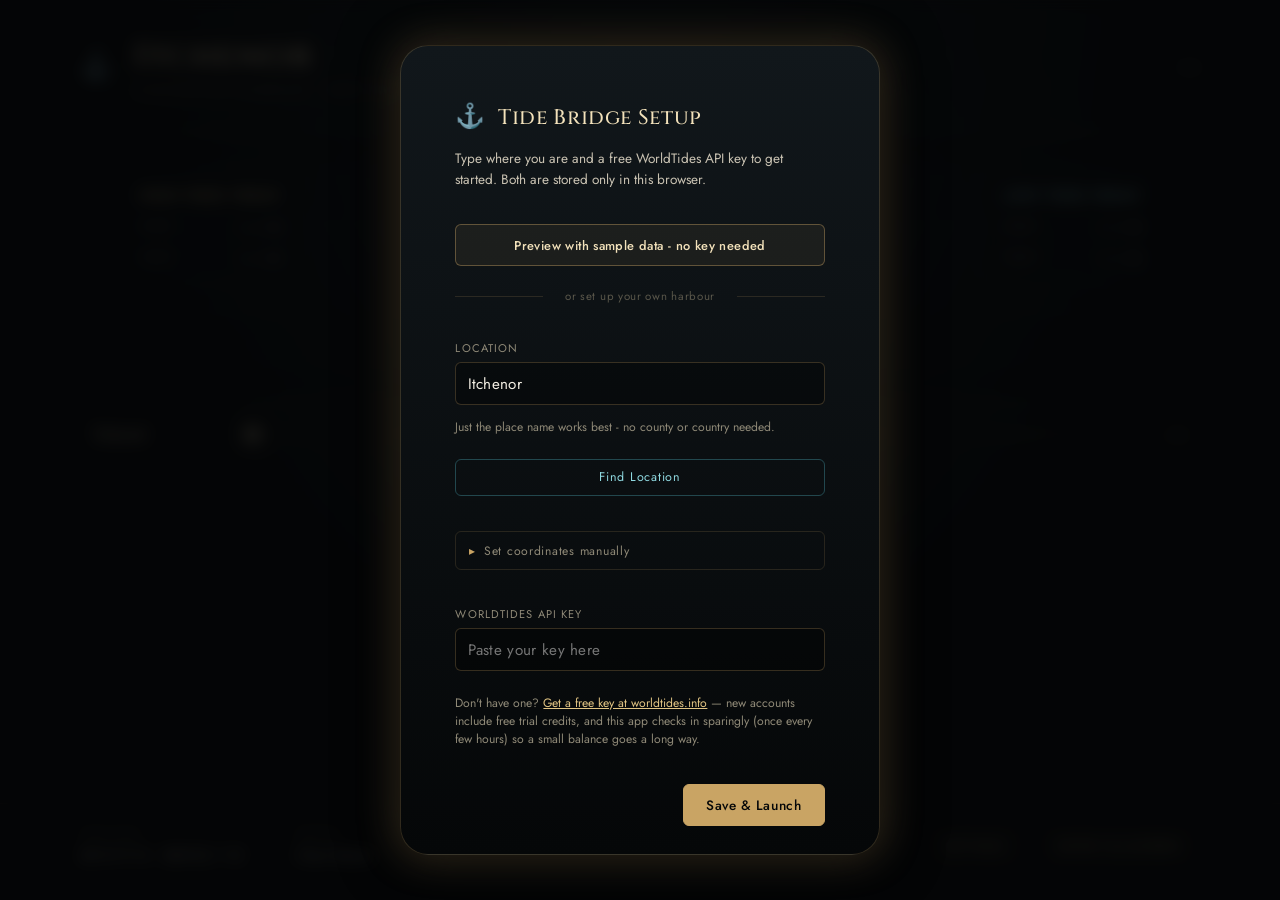
<file: index.html>
<!DOCTYPE html>
<html lang="en">
<head>
<meta charset="UTF-8">
<meta name="viewport" content="width=device-width, initial-scale=1.0, maximum-scale=1.0, user-scalable=no">
<title>Tide Viewer &mdash; Bridge Display</title>
<meta name="description" content="A luxury yacht bridge-style tide display for any harbour - free, open-source, no app store required.">
<meta name="color-scheme" content="dark">
<meta name="theme-color" content="#0a0e11">

<!-- Installable as a home-screen app (PWA) -->
<link rel="manifest" href="manifest.json">
<link rel="icon" href="assets/icons/favicon-32.png" sizes="32x32">
<link rel="apple-touch-icon" href="assets/icons/icon-180.png">
<meta name="apple-mobile-web-app-capable" content="yes">
<meta name="apple-mobile-web-app-status-bar-style" content="black-translucent">
<meta name="apple-mobile-web-app-title" content="Tide Viewer">
<meta name="mobile-web-app-capable" content="yes">

<link rel="stylesheet" href="css/fonts.css">
<link rel="stylesheet" href="css/variables.css">
<link rel="stylesheet" href="css/layout.css">
<link rel="stylesheet" href="css/sea.css">
<link rel="stylesheet" href="css/curve.css">
<link rel="stylesheet" href="css/mobile.css">
<link rel="stylesheet" href="css/setup.css">
</head>
<body>

<div id="app" class="app">

  <!-- Ambient brass vignette / plate texture -->
  <div class="vignette" aria-hidden="true"></div>
  <div class="scanlines" aria-hidden="true"></div>

  <!-- Header plate: location + the date currently being viewed -->
  <header class="bridge-header">
    <div class="header-left">
      <div class="brand-mark" aria-hidden="true">&#x2693;</div>
      <div class="location-block">
        <h1 class="location-name">Itchenor</h1>
        <p class="location-sub">Chichester Harbour &middot; West Sussex, UK</p>
      </div>
    </div>

    <div class="header-center">
      <div class="status-pill" id="status-pill" data-state="loading">
        <span class="status-dot" aria-hidden="true"></span>
        <span class="status-text" id="status-text">Acquiring tidal data&hellip;</span>
      </div>
    </div>

    <div class="header-right">
      <div class="clock-block">
        <div class="clock-date" id="clock-date">&mdash;</div>
      </div>
    </div>
  </header>

  <!-- Main instrument: the sea itself — a window onto the water, whose -->
  <!-- level is driven directly by the current tide height.              -->
  <main class="bridge-main">

    <section class="sea-window" aria-label="Water level">
      <canvas id="sea-canvas"></canvas>

      <div class="sea-readout" id="sea-readout">
        <div class="sea-readout-state" id="current-trend">
          <span class="trend-arrow" id="trend-arrow" aria-hidden="true">&#8599;</span>
          <span id="trend-text">&mdash;</span>
          <span class="sea-readout-rate" id="trend-rate"></span>
        </div>
      </div>

      <div class="sea-hud sea-hud-left" id="event-card-1">
        <div class="event-type">High Tides <span id="event-1-day">Today</span></div>
        <div class="event-row">
          <span class="event-time" id="event-1a-time">--:--</span>
          <span class="event-height"><span id="event-1a-height">&ndash;.&ndash;</span> m</span>
        </div>
        <div class="event-row">
          <span class="event-time" id="event-1b-time">--:--</span>
          <span class="event-height"><span id="event-1b-height">&ndash;.&ndash;</span> m</span>
        </div>
      </div>
      <div class="sea-hud sea-hud-right" id="event-card-2">
        <div class="event-type">Low Tides <span id="event-2-day">Today</span></div>
        <div class="event-row">
          <span class="event-time" id="event-2a-time">--:--</span>
          <span class="event-height"><span id="event-2a-height">&ndash;.&ndash;</span> m</span>
        </div>
        <div class="event-row">
          <span class="event-time" id="event-2b-time">--:--</span>
          <span class="event-height"><span id="event-2b-height">&ndash;.&ndash;</span> m</span>
        </div>
      </div>
    </section>

    <section class="tide-curve-wrap" aria-label="Tide curve, with a 7-day forecast slider">
      <div class="curve-controls">
        <div class="curve-date-label" id="curve-date-label">Today</div>
        <input type="range" class="curve-slider" id="curve-day-slider"
               min="0" max="7" step="1" value="0"
               aria-label="Days ahead" disabled>
        <div class="curve-slider-max" id="curve-slider-max">+7d</div>
      </div>
      <div class="curve-canvas-wrap">
        <canvas id="tide-curve-canvas"></canvas>
      </div>
    </section>

  </main>

  <!-- Footer plate: coordinates, datum, moon phase, fullscreen hint -->
  <footer class="bridge-footer">
    <div class="footer-item">
      <span class="footer-label">Position</span>
      <span class="footer-value" id="footer-position">50&deg;47.9&prime; N &nbsp; 000&deg;52.1&prime; W</span>
    </div>
    <div class="footer-item">
      <span class="footer-label">Datum</span>
      <span class="footer-value" id="footer-datum">Chart Datum</span>
    </div>
    <div class="footer-item">
      <span class="footer-label">Moon</span>
      <span class="footer-value" id="footer-moon">&mdash;</span>
    </div>
    <div class="footer-item">
      <span class="footer-label">Next Full Moon</span>
      <span class="footer-value" id="footer-full-moon">&mdash;</span>
    </div>
    <div class="footer-item">
      <span class="footer-label">Data Updated</span>
      <span class="footer-value" id="footer-updated">&mdash;</span>
    </div>
    <div class="footer-actions">
      <button class="settings-hint" id="settings-toggle" type="button" aria-label="Change location or API key">
        <span>Settings</span>
      </button>
      <button class="fullscreen-hint" id="fullscreen-toggle" type="button" aria-label="Toggle fullscreen">
        <span id="fullscreen-hint-text">Enter Fullscreen</span>
      </button>
    </div>
  </footer>

</div>

<!-- First-run / settings overlay: collects a location + WorldTides API -->
<!-- key from the visitor. Nothing here is sent anywhere except directly -->
<!-- to WorldTides, from the visitor's own browser.                      -->
<div id="setup-overlay" class="setup-overlay" hidden>
  <div class="setup-card">
    <div class="setup-brand">
      <span class="brand-mark" aria-hidden="true">&#x2693;</span>
      <h2>Tide Bridge Setup</h2>
    </div>
    <p class="setup-intro">
      Type where you are and a free WorldTides API key to get started.
      Both are stored only in this browser.
    </p>

    <button type="button" id="setup-preview" class="setup-preview-btn">Preview with sample data - no key needed</button>
    <p class="setup-divider"><span>or set up your own harbour</span></p>

    <form id="setup-form">
      <label class="setup-label">
        Location
        <input type="text" id="setup-name" placeholder="e.g. Itchenor" required>
      </label>
      <p class="setup-hint setup-hint-tight">Just the place name works best - no county or country needed.</p>
      <button type="button" id="setup-find-location" class="setup-secondary-btn">Find Location</button>
      <div class="setup-geocode-results" id="setup-geocode-results" hidden></div>

      <details class="setup-advanced" id="setup-advanced">
        <summary>Set coordinates manually</summary>

        <label class="setup-label">
          Region <span class="setup-optional">(optional)</span>
          <input type="text" id="setup-region" placeholder="e.g. Chichester Harbour, West Sussex, UK">
        </label>
        <div class="setup-row">
          <label class="setup-label">
            Latitude
            <div class="setup-coord">
              <input type="text" inputmode="decimal" id="setup-lat" placeholder="50.7986">
              <select id="setup-lat-hemi" class="setup-hemi" aria-label="Latitude hemisphere">
                <option value="N">N</option>
                <option value="S">S</option>
              </select>
            </div>
          </label>
          <label class="setup-label">
            Longitude
            <div class="setup-coord">
              <input type="text" inputmode="decimal" id="setup-lon" placeholder="0.8687">
              <select id="setup-lon-hemi" class="setup-hemi" aria-label="Longitude hemisphere">
                <option value="E">E</option>
                <option value="W" selected>W</option>
              </select>
            </div>
          </label>
        </div>
        <button type="button" id="setup-use-location" class="setup-secondary-btn">Use my current location</button>
      </details>

      <label class="setup-label">
        WorldTides API key
        <input type="text" id="setup-api-key" placeholder="Paste your key here" required>
      </label>
      <p class="setup-hint">
        Don't have one? <a href="https://www.worldtides.info/register" target="_blank" rel="noopener">Get a free key at worldtides.info</a>
        &mdash; new accounts include free trial credits, and this app checks in sparingly (once every few hours) so a small balance goes a long way.
      </p>

      <p class="setup-error" id="setup-error" hidden></p>

      <div class="setup-actions">
        <button type="button" id="setup-cancel" class="setup-secondary-btn" hidden>Cancel</button>
        <button type="submit" class="setup-submit-btn">Save &amp; Launch</button>
      </div>
    </form>
  </div>
</div>

<script src="js/config.js"></script>
<script src="js/geo.js"></script>
<script src="js/userSettings.js"></script>
<script src="js/tideMath.js"></script>
<script src="js/sampleData.js"></script>
<script src="js/tideService.js"></script>
<script src="js/seaWindow.js"></script>
<script src="js/tideCurve.js"></script>
<script src="js/curveSlider.js"></script>
<script src="js/clock.js"></script>
<script src="js/fullscreen.js"></script>
<script src="js/setupUI.js"></script>
<script src="js/ui.js"></script>
<script src="js/app.js"></script>
</body>
</html>
</file>
<file: css/fonts.css>
/* Self-hosted variable fonts — no external network dependency at runtime. */

@font-face {
  font-family: 'Cinzel';
  font-style: normal;
  font-weight: 100 900;
  font-display: swap;
  src: url('../assets/fonts/cinzel-variable.woff2') format('woff2');
}

@font-face {
  font-family: 'Jost';
  font-style: normal;
  font-weight: 100 900;
  font-display: swap;
  src: url('../assets/fonts/jost-variable.woff2') format('woff2');
}
</file>
<file: css/variables.css>
:root {
  /* --- OLED-true darks --- */
  --c-black: #000000;
  --c-hull-950: #050708;
  --c-hull-900: #0a0e11;
  --c-hull-850: #0d1216;
  --c-hull-800: #11171b;
  --c-hull-700: #182028;

  /* --- Brass / bronze instrument accents --- */
  --c-brass-100: #f3e2bb;
  --c-brass-300: #e2c584;
  --c-brass-500: #c9a464;
  --c-brass-600: #ad8a4f;
  --c-brass-700: #8a6d3c;
  --c-brass-glow: rgba(201, 164, 100, 0.35);

  /* --- Water / depth accents --- */
  --c-water-300: #8fd9e0;
  --c-water-500: #4fb3c0;
  --c-water-700: #276f7c;
  --c-water-glow: rgba(79, 179, 192, 0.35);

  /* --- Status colours --- */
  --c-good: #6fcf97;
  --c-warn: #e0b45c;
  --c-bad: #d97a6c;

  /* --- Text --- */
  --c-text-100: #f4efe4;
  --c-text-300: #c9c2b2;
  --c-text-500: #8f8977;
  --c-text-700: #59564a;

  /* --- Typography --- */
  --font-display: 'Cinzel', 'Times New Roman', serif;
  --font-body: 'Jost', 'Segoe UI', sans-serif;

  /* --- Scale: tuned for a 3840x2160 (4K) fullscreen canvas --- */
  --space-1: 0.4rem;
  --space-2: 0.8rem;
  --space-3: 1.4rem;
  --space-4: 2.2rem;
  --space-5: 3.4rem;
  --space-6: 5rem;

  --radius-sm: 6px;
  --radius-md: 14px;
  --radius-lg: 28px;

  --ease-bridge: cubic-bezier(0.22, 0.61, 0.36, 1);
  --dur-fast: 400ms;
  --dur-med: 900ms;
  --dur-slow: 1800ms;
}

/* Scale the whole rem base up for genuine 4K panels; on smaller/lower-DPI
   displays this is harmlessly clamped back down. */
@media (min-width: 2560px) {
  html { font-size: 22px; }
}
@media (min-width: 3800px) {
  html { font-size: 30px; }
}

/* ...and back down for phone-sized screens, in both dimensions - a
   narrow portrait phone and a short landscape one need the same
   treatment for different reasons. Structural reflow lives in
   mobile.css; this is just the proportional scale. */
@media (max-width: 700px) {
  html { font-size: 13px; }
}
@media (max-width: 430px) {
  html { font-size: 11px; }
}
@media (max-height: 500px) {
  html { font-size: 12px; }
}
@media (max-height: 380px) {
  html { font-size: 10px; }
}
</file>
<file: css/layout.css>
* {
  box-sizing: border-box;
  margin: 0;
  padding: 0;
}

html, body {
  width: 100%;
  height: 100%;
  overflow: hidden;
  background: var(--c-black);
}

body {
  font-family: var(--font-body);
  color: var(--c-text-100);
  -webkit-font-smoothing: antialiased;
  text-rendering: optimizeLegibility;
  user-select: none;
  cursor: default;
}

body.idle {
  cursor: none;
}

.app {
  position: relative;
  width: 100vw;
  height: 100vh;
  display: flex;
  flex-direction: column;
  background:
    radial-gradient(ellipse at 50% -10%, var(--c-hull-800) 0%, var(--c-black) 62%);
  overflow: hidden;
}

/* Subtle vignette to keep true blacks at the edges (OLED-friendly) and
   focus the eye on the centre instrument cluster. */
.vignette {
  position: absolute;
  inset: 0;
  pointer-events: none;
  z-index: 5;
  background: radial-gradient(ellipse at 50% 45%, transparent 45%, rgba(0,0,0,0.55) 100%);
}

/* Faint scanline / brushed-metal texture for an instrument-panel feel. */
.scanlines {
  position: absolute;
  inset: 0;
  pointer-events: none;
  z-index: 4;
  opacity: 0.035;
  background-image: repeating-linear-gradient(
    to bottom,
    var(--c-text-100) 0px,
    var(--c-text-100) 1px,
    transparent 1px,
    transparent 3px
  );
}

/* ---------------------------------------------------------------- */
/* Header                                                            */
/* ---------------------------------------------------------------- */

.bridge-header {
  position: relative;
  z-index: 10;
  display: flex;
  align-items: center;
  justify-content: space-between;
  padding: var(--space-4) var(--space-6) var(--space-3);
  flex: 0 0 auto;
}

.header-left {
  display: flex;
  align-items: center;
  gap: var(--space-3);
}

.brand-mark {
  font-size: 1.6rem;
  color: var(--c-brass-500);
  opacity: 0.85;
  transform: translateY(-2px);
}

.location-name {
  font-family: var(--font-display);
  font-weight: 500;
  font-size: 2rem;
  letter-spacing: 0.06em;
  color: var(--c-brass-100);
  text-shadow: 0 0 24px var(--c-brass-glow);
}

.location-sub {
  font-family: var(--font-body);
  font-weight: 300;
  font-size: 0.78rem;
  letter-spacing: 0.18em;
  text-transform: uppercase;
  color: var(--c-text-500);
  margin-top: 0.2rem;
}

.header-center {
  flex: 1;
  display: flex;
  justify-content: center;
}

.status-pill {
  display: flex;
  align-items: center;
  gap: var(--space-2);
  padding: 0.5rem 1.2rem;
  border: 1px solid rgba(201, 164, 100, 0.25);
  border-radius: 999px;
  background: rgba(255, 255, 255, 0.02);
  font-size: 0.78rem;
  letter-spacing: 0.12em;
  text-transform: uppercase;
  color: var(--c-text-300);
  white-space: nowrap;
  flex-shrink: 0;
  transition: border-color var(--dur-med) var(--ease-bridge);
}

.status-dot {
  width: 8px;
  height: 8px;
  border-radius: 50%;
  background: var(--c-warn);
  box-shadow: 0 0 10px currentColor;
  transition: background var(--dur-med) var(--ease-bridge);
}

.status-pill[data-state="live"] .status-dot { background: var(--c-good); color: var(--c-good); }
.status-pill[data-state="loading"] .status-dot { background: var(--c-warn); color: var(--c-warn); animation: pulse-dot 1.6s ease-in-out infinite; }
.status-pill[data-state="error"] .status-dot { background: var(--c-bad); color: var(--c-bad); }
.status-pill[data-state="stale"] .status-dot { background: var(--c-warn); color: var(--c-warn); }
.status-pill[data-state="preview"] .status-dot { background: var(--c-brass-500); color: var(--c-brass-500); }

@keyframes pulse-dot {
  0%, 100% { opacity: 1; }
  50% { opacity: 0.35; }
}

.header-right {
  display: flex;
  justify-content: flex-end;
  min-width: 14rem;
}

.clock-block {
  text-align: right;
}

/* Was a small secondary line under a big ticking clock; now the only
   thing in this corner (the live clock was removed - see app.js/ui.js -
   since a real-time clock has little point once this same date is meant
   to track whatever day the curve slider is showing, not always "now").
   Promoted accordingly: display font, larger, brighter. */
.clock-date {
  font-family: var(--font-display);
  font-weight: 400;
  font-size: 1.4rem;
  letter-spacing: 0.03em;
  color: var(--c-text-100);
}

/* ---------------------------------------------------------------- */
/* Main                                                               */
/* ---------------------------------------------------------------- */

.bridge-main {
  position: relative;
  z-index: 10;
  flex: 1;
  display: flex;
  flex-direction: column;
  gap: var(--space-3);
  padding: 0 var(--space-6) var(--space-4);
  min-height: 0;
}

/* ---------------------------------------------------------------- */
/* Footer                                                             */
/* ---------------------------------------------------------------- */

.bridge-footer {
  position: relative;
  z-index: 10;
  flex: 0 0 auto;
  display: flex;
  align-items: center;
  gap: var(--space-5);
  padding: var(--space-3) var(--space-6) var(--space-4);
  border-top: 1px solid rgba(201, 164, 100, 0.12);
}

.footer-item {
  display: flex;
  flex-direction: column;
  gap: 0.2rem;
}

.footer-label {
  font-size: 0.66rem;
  letter-spacing: 0.16em;
  text-transform: uppercase;
  color: var(--c-text-700);
}

.footer-value {
  font-size: 0.85rem;
  letter-spacing: 0.03em;
  color: var(--c-text-300);
  font-variant-numeric: tabular-nums;
}

.footer-actions {
  margin-left: auto;
  display: flex;
  align-items: center;
  gap: var(--space-2);
}

.fullscreen-hint {
  background: transparent;
  border: 1px solid rgba(201, 164, 100, 0.3);
  color: var(--c-brass-300);
  font-family: var(--font-body);
  font-size: 0.72rem;
  letter-spacing: 0.14em;
  text-transform: uppercase;
  padding: 0.55rem 1.1rem;
  border-radius: 999px;
  cursor: pointer;
  transition: opacity var(--dur-med) var(--ease-bridge), all var(--dur-fast) var(--ease-bridge);
}

.fullscreen-hint:hover {
  background: rgba(201, 164, 100, 0.08);
  border-color: rgba(201, 164, 100, 0.6);
}

/* Fullscreen used to hide this unconditionally, on top of the idle
   fade below - meaning it vanished the instant fullscreen was entered
   and stayed gone permanently, leaving no on-screen way to exit
   fullscreen again on a touchscreen (no Escape key to fall back on).
   It now just follows the same idle-based fade as windowed mode in
   both cases: gone during genuinely passive viewing, but a tap always
   brings it right back. */
body.idle .fullscreen-hint {
  opacity: 0;
  pointer-events: none;
}
</file>
<file: css/sea.css>
/* ---------------------------------------------------------------- */
/* The sea window — the centrepiece: a literal view of the water,     */
/* whose level is driven by the live tide height.                     */
/* ---------------------------------------------------------------- */

.sea-window {
  position: relative;
  flex: 1 1 0%;
  min-height: 0;
  margin-top: var(--space-2);
  border-radius: var(--radius-lg);
  border: 1px solid rgba(201, 164, 100, 0.14);
  box-shadow:
    inset 0 0 5vw rgba(0, 0, 0, 0.55),
    inset 0 0 0 1px rgba(0, 0, 0, 0.4);
  overflow: hidden;
}

#sea-canvas {
  position: absolute;
  inset: 0;
  width: 100%;
  height: 100%;
}

/* ---------------------------------------------------------------- */
/* Floating level readout — positioned every frame by seaWindow.js    */
/* to track the waterline, so `top` is intentionally left to JS.      */
/* ---------------------------------------------------------------- */

.sea-readout {
  position: absolute;
  left: 50%;
  top: 40%;
  transform: translate(-50%, -100%);
  text-align: center;
  pointer-events: none;
  z-index: 2;
}

.sea-readout-state {
  display: flex;
  align-items: baseline;
  justify-content: center;
  flex-wrap: wrap;
  row-gap: 0.1rem;
  column-gap: 0.55rem;
  margin-top: 0.4rem;
  font-family: var(--font-body);
  font-weight: 500;
  font-size: 1.6rem;
  letter-spacing: 0.03em;
  color: var(--c-water-300);
  text-shadow: 0 2px 20px rgba(0, 0, 0, 0.7);
}

.sea-readout-state .trend-arrow {
  display: inline-block;
  font-size: 1.35rem;
  align-self: center;
  transition: transform var(--dur-med) var(--ease-bridge);
}

.sea-readout-state[data-dir="falling"] .trend-arrow { transform: rotate(90deg); }
.sea-readout-state[data-dir="rising"] .trend-arrow { transform: rotate(0deg); }
.sea-readout-state[data-dir="slack"] .trend-arrow { transform: rotate(45deg); opacity: 0.5; }

.sea-readout-rate {
  /* Always its own centred row below "Falling", rather than trying to
     fit alongside it on one line and hoping there's room - the two HUD
     cards' width plus this text's own width leaves too narrow a gap
     between them at some in-between window sizes (too wide for
     mobile.css's own reflow, not wide enough for the two to sit
     comfortably side by side), so this used to overlap the cards there.
     A fixed flex-basis of 100% guarantees a line break unconditionally,
     regardless of viewport width - the same technique already used for
     the footer's fullscreen button on narrow screens (see mobile.css). */
  flex: 1 0 100%;
  text-align: center;
  font-family: var(--font-body);
  font-weight: 400;
  font-size: 1.1rem;
  color: var(--c-text-300);
  text-shadow: 0 2px 20px rgba(0, 0, 0, 0.7);
}

/* ---------------------------------------------------------------- */
/* Tide HUD cards — small glass plates in the upper corners of the    */
/* window, above the water where they stay clear of it at any tide    */
/* level (see seaWindow.js's _positionReadout, which keeps the         */
/* floating trend readout below these regardless of the water level). */
/* ---------------------------------------------------------------- */

.sea-hud {
  position: absolute;
  top: var(--space-4);
  z-index: 2;
  padding: var(--space-2) var(--space-3);
  border-radius: var(--radius-md);
  background: rgba(5, 7, 8, 0.38);
  backdrop-filter: blur(6px);
  -webkit-backdrop-filter: blur(6px);
  border: 1px solid rgba(201, 164, 100, 0.16);
}

.sea-hud-left { left: var(--space-4); }
.sea-hud-right {
  right: var(--space-4);
  border-color: rgba(79, 179, 192, 0.18);
}

.sea-hud .event-type {
  font-size: 0.85rem;
  font-weight: 500;
  letter-spacing: 0.08em;
  text-transform: uppercase;
  margin-bottom: 0.45rem;
}

.sea-hud-left .event-type { color: var(--c-brass-300); }
.sea-hud-right .event-type { color: var(--c-water-300); }

.sea-hud .event-row {
  display: flex;
  align-items: baseline;
  justify-content: space-between;
  gap: var(--space-4);
  margin-top: 0.3rem;
}

.sea-hud .event-time {
  font-family: var(--font-display);
  font-weight: 500;
  font-size: 1.2rem;
  color: var(--c-text-100);
  font-variant-numeric: tabular-nums;
}

.sea-hud .event-height {
  font-size: 0.9rem;
  color: var(--c-text-300);
  font-variant-numeric: tabular-nums;
}
</file>
<file: css/curve.css>
/* ---------------------------------------------------------------- */
/* 24-hour tide curve — an Apple Weather-style hourly graph: a single */
/* smooth line, a light metres scale, minimal type, no gridlines. All */
/* drawing (including labels) happens on the canvas itself.            */
/* ---------------------------------------------------------------- */

.tide-curve-wrap {
  position: relative;
  flex: 1.3 1 0%;
  min-height: 0;
  display: flex;
  flex-direction: column;
}

.curve-canvas-wrap {
  position: relative;
  flex: 1 1 0%;
  min-height: 0;
}

#tide-curve-canvas {
  position: absolute;
  inset: 0;
  width: 100%;
  height: 100%;
}

/* ---------------------------------------------------------------- */
/* Day slider — scrub up to 30 days ahead.                            */
/* ---------------------------------------------------------------- */

.curve-controls {
  flex: 0 0 auto;
  display: flex;
  align-items: center;
  gap: var(--space-3);
  padding: 0 var(--space-2) var(--space-2);
}

.curve-date-label {
  flex: 0 0 auto;
  min-width: 8em;
  font-family: var(--font-display);
  font-weight: 500;
  font-size: 1rem;
  color: var(--c-brass-100);
  letter-spacing: 0.02em;
}

.curve-slider-max {
  flex: 0 0 auto;
  font-size: 0.72rem;
  letter-spacing: 0.08em;
  color: var(--c-text-700);
}

.curve-slider {
  flex: 1 1 auto;
  -webkit-appearance: none;
  appearance: none;
  height: 1.4rem;
  background: transparent;
  cursor: pointer;
  /* Without this, touch browsers (iOS Safari especially) have to guess
     whether a drag here means "move the thumb" or "scroll the page" -
     a single tap is unambiguous so that always worked, but an actual
     drag gesture could get interpreted as a page scroll instead of a
     slider move. This tells the browser the element handles its own
     horizontal drag, so vertical/page gestures are never captured here. */
  touch-action: none;
}

.curve-slider:disabled {
  cursor: default;
  opacity: 0.4;
}

/* Track */
.curve-slider::-webkit-slider-runnable-track {
  height: 3px;
  border-radius: 999px;
  background: linear-gradient(
    to right,
    var(--c-brass-500) 0%,
    var(--c-brass-500) var(--curve-slider-fill, 0%),
    rgba(201, 164, 100, 0.16) var(--curve-slider-fill, 0%),
    rgba(201, 164, 100, 0.16) 100%
  );
}
.curve-slider::-moz-range-track {
  height: 3px;
  border-radius: 999px;
  background: rgba(201, 164, 100, 0.16);
}
.curve-slider::-moz-range-progress {
  height: 3px;
  border-radius: 999px;
  background: var(--c-brass-500);
}

/* Thumb */
.curve-slider::-webkit-slider-thumb {
  -webkit-appearance: none;
  appearance: none;
  width: 1.2rem;
  height: 1.2rem;
  margin-top: -0.55rem;
  border-radius: 50%;
  background: var(--c-brass-100);
  box-shadow: 0 0 0 4px rgba(201, 164, 100, 0.18), 0 0 16px var(--c-brass-glow);
  border: none;
  transition: transform var(--dur-fast) var(--ease-bridge);
}
.curve-slider:active::-webkit-slider-thumb {
  transform: scale(1.15);
}
.curve-slider::-moz-range-thumb {
  width: 1.2rem;
  height: 1.2rem;
  border-radius: 50%;
  background: var(--c-brass-100);
  box-shadow: 0 0 0 4px rgba(201, 164, 100, 0.18), 0 0 16px var(--c-brass-glow);
  border: none;
}
</file>
<file: css/mobile.css>
/* ---------------------------------------------------------------- */
/* Phone-sized layout. variables.css handles proportional scaling    */
/* (root font-size); this file handles the structural reflow that    */
/* scaling alone can't fix - rows that need to stack, gaps that need */
/* to shrink, corner elements that need to get out of the way.       */
/* ---------------------------------------------------------------- */

@media (max-width: 700px) {
  .bridge-header {
    flex-direction: column;
    align-items: center;
    gap: var(--space-2);
    padding: var(--space-3) var(--space-3) var(--space-2);
    text-align: center;
  }

  .header-left {
    flex-direction: column;
    text-align: center;
    gap: var(--space-1);
  }

  .header-right {
    justify-content: center;
  }

  .clock-block {
    text-align: center;
  }

  .bridge-main {
    padding: 0 var(--space-3) var(--space-3);
    gap: var(--space-2);
  }

  .sea-readout-countdowns {
    gap: var(--space-4);
  }

  .sea-hud {
    padding: var(--space-1) var(--space-2);
  }

  .sea-hud-left {
    left: var(--space-2);
  }

  .sea-hud-right {
    right: var(--space-2);
  }

  .bridge-footer {
    flex-wrap: wrap;
    justify-content: center;
    row-gap: var(--space-2);
    column-gap: var(--space-4);
    padding: var(--space-2) var(--space-3);
    text-align: center;
  }

  .footer-item {
    align-items: center;
  }

  /* .fullscreen-hint below assumes its own parent wraps (it asks for a
     full-width row of its own via flex-basis: 100%), but .footer-actions
     never had flex-wrap set - it's nowrap by default, so that request
     couldn't be honoured: the button just got forced to its full natural
     width in a row with no room for it, pushing it (and sometimes the
     Settings button next to it) off the right edge of the screen
     entirely, with no way to scroll to it on a fixed fullscreen layout. */
  .footer-actions {
    flex-wrap: wrap;
    justify-content: center;
    margin-left: 0;
  }

  .fullscreen-hint {
    margin-left: 0;
    flex: 1 0 100%;
    max-width: 220px;
    margin: var(--space-1) auto 0;
  }
}

/* Very narrow phones (portrait, smaller models) - trim further. */
@media (max-width: 400px) {
  .sea-readout-countdowns {
    gap: var(--space-3);
  }

  .location-sub {
    display: none;
  }
}

/* Short landscape (phone rotated) - vertical space is the scarce
   resource here, not width. */
@media (max-height: 500px) {
  .bridge-header {
    flex-direction: row;
    padding: var(--space-2) var(--space-4);
  }

  .header-left {
    flex-direction: row;
  }

  .location-sub {
    display: none;
  }

  .bridge-main {
    gap: var(--space-1);
  }

  .sea-window {
    flex: 1.3 1 0%;
  }

  .bridge-footer {
    padding: var(--space-1) var(--space-4);
    flex-wrap: nowrap;
    justify-content: space-between;
  }

  .fullscreen-hint {
    flex: 0 0 auto;
    margin: 0 0 0 auto;
  }
}
</file>
<file: css/setup.css>
/* ---------------------------------------------------------------- */
/* Footer "Settings" button — same treatment as the fullscreen hint.   */
/* ---------------------------------------------------------------- */

.settings-hint {
  background: transparent;
  border: 1px solid rgba(201, 164, 100, 0.3);
  color: var(--c-brass-300);
  font-family: var(--font-body);
  font-size: 0.72rem;
  letter-spacing: 0.14em;
  text-transform: uppercase;
  padding: 0.55rem 1.1rem;
  border-radius: 999px;
  cursor: pointer;
  transition: opacity var(--dur-med) var(--ease-bridge), all var(--dur-fast) var(--ease-bridge);
}

.settings-hint:hover {
  background: rgba(201, 164, 100, 0.08);
  border-color: rgba(201, 164, 100, 0.6);
}

/* Fullscreen used to hide this unconditionally, on top of the idle
   fade below - meaning it vanished the instant fullscreen was entered
   and stayed gone permanently, with no way on a touchscreen to bring
   it back (no Escape key to fall back on). It now just follows the
   same idle-based fade as windowed mode in both cases: gone during
   genuinely passive viewing, but a tap always brings it right back. */
body.idle .settings-hint {
  opacity: 0;
  pointer-events: none;
}

/* ---------------------------------------------------------------- */
/* First-run / settings overlay.                                     */
/* ---------------------------------------------------------------- */

.setup-overlay {
  position: fixed;
  inset: 0;
  z-index: 100;
  display: flex;
  align-items: center;
  justify-content: center;
  padding: var(--space-4);
  background: rgba(5, 7, 8, 0.82);
  backdrop-filter: blur(8px);
  -webkit-backdrop-filter: blur(8px);
}

/* `display: flex` above otherwise outranks the UA stylesheet's
   `[hidden] { display: none }` - both are single-selector rules of
   equal specificity, so whichever comes later in the cascade wins, and
   this one does. Without this, setting the overlay's `hidden` property
   to true from JS has no visual effect at all: the whole modal card -
   the entire setup screen - stays fully visible regardless, so a
   perfectly successful save looks indistinguishable from one that did
   nothing. See the identical fix on .setup-secondary-btn below, which
   is what caught this pattern the first time - this rule should have
   been added right alongside it back then. */
.setup-overlay[hidden] {
  display: none;
}

.setup-card {
  width: 100%;
  max-width: 30rem;
  max-height: 90vh;
  overflow-y: auto;
  background: linear-gradient(180deg, var(--c-hull-800), var(--c-hull-950));
  border: 1px solid rgba(201, 164, 100, 0.22);
  border-radius: var(--radius-lg);
  box-shadow: 0 0 60px rgba(0, 0, 0, 0.6), 0 0 40px var(--c-brass-glow);
  padding: var(--space-5);
}

.setup-brand {
  display: flex;
  align-items: center;
  gap: var(--space-2);
  margin-bottom: var(--space-2);
}

.setup-brand .brand-mark {
  font-size: 1.5rem;
  color: var(--c-brass-500);
}

.setup-brand h2 {
  font-family: var(--font-display);
  font-weight: 500;
  font-size: 1.3rem;
  letter-spacing: 0.03em;
  color: var(--c-brass-100);
}

.setup-intro {
  font-size: 0.85rem;
  line-height: 1.5;
  color: var(--c-text-300);
  margin-bottom: var(--space-4);
}

.setup-preview-btn {
  display: block;
  width: 100%;
  background: rgba(201, 164, 100, 0.08);
  border: 1px solid rgba(201, 164, 100, 0.4);
  color: var(--c-brass-100);
  font-family: var(--font-body);
  font-weight: 500;
  font-size: 0.8rem;
  letter-spacing: 0.03em;
  padding: 0.65rem 1rem;
  border-radius: var(--radius-sm);
  cursor: pointer;
  transition: all var(--dur-fast) var(--ease-bridge);
}

.setup-preview-btn:hover {
  background: rgba(201, 164, 100, 0.16);
  border-color: rgba(201, 164, 100, 0.7);
}

.setup-preview-btn[hidden] {
  display: none;
}

.setup-divider {
  display: flex;
  align-items: center;
  gap: var(--space-3);
  font-size: 0.72rem;
  letter-spacing: 0.06em;
  color: var(--c-text-700);
  margin: var(--space-3) 0 var(--space-4);
}

.setup-divider::before,
.setup-divider::after {
  content: '';
  flex: 1 1 auto;
  height: 1px;
  background: rgba(201, 164, 100, 0.16);
}

.setup-label {
  display: block;
  font-size: 0.7rem;
  letter-spacing: 0.1em;
  text-transform: uppercase;
  color: var(--c-text-500);
  margin-bottom: var(--space-3);
}

.setup-optional {
  text-transform: none;
  letter-spacing: 0;
  opacity: 0.7;
}

.setup-label input {
  display: block;
  width: 100%;
  margin-top: 0.4rem;
  background: rgba(0, 0, 0, 0.35);
  border: 1px solid rgba(201, 164, 100, 0.25);
  border-radius: var(--radius-sm);
  padding: 0.6rem 0.7rem;
  font-family: var(--font-body);
  font-size: 0.95rem;
  letter-spacing: 0.02em;
  color: var(--c-text-100);
}

.setup-label input:focus {
  outline: none;
  border-color: rgba(201, 164, 100, 0.7);
  box-shadow: 0 0 0 3px rgba(201, 164, 100, 0.15);
}

.setup-row {
  display: flex;
  gap: var(--space-3);
}

.setup-row .setup-label {
  flex: 1;
}

.setup-coord {
  display: flex;
  gap: 0.4rem;
  margin-top: 0.4rem;
}

.setup-coord input {
  margin-top: 0;
  flex: 1;
  min-width: 0;
}

.setup-hemi {
  flex: 0 0 auto;
  background: rgba(0, 0, 0, 0.35);
  border: 1px solid rgba(201, 164, 100, 0.25);
  border-radius: var(--radius-sm);
  padding: 0.6rem 0.5rem;
  font-family: var(--font-body);
  font-size: 0.95rem;
  color: var(--c-text-100);
}

.setup-hemi:focus {
  outline: none;
  border-color: rgba(201, 164, 100, 0.7);
  box-shadow: 0 0 0 3px rgba(201, 164, 100, 0.15);
}

.setup-error {
  font-size: 0.8rem;
  line-height: 1.5;
  color: var(--c-bad);
  margin: 0.5rem 0 0;
}

.setup-secondary-btn {
  display: block;
  width: 100%;
  background: transparent;
  border: 1px solid rgba(79, 179, 192, 0.35);
  color: var(--c-water-300);
  font-family: var(--font-body);
  font-size: 0.78rem;
  letter-spacing: 0.06em;
  padding: 0.55rem 1rem;
  border-radius: var(--radius-sm);
  cursor: pointer;
  margin-bottom: var(--space-4);
  transition: all var(--dur-fast) var(--ease-bridge);
}

/* `display: block` above otherwise outranks the UA stylesheet's
   `[hidden] { display: none }`, since both are single-selector rules
   and this one comes later in the cascade - so it has to be restated
   explicitly here rather than relying on the hidden attribute alone. */
.setup-secondary-btn[hidden] {
  display: none;
}

.setup-secondary-btn:hover {
  background: rgba(79, 179, 192, 0.08);
  border-color: rgba(79, 179, 192, 0.6);
}

.setup-secondary-btn:disabled {
  opacity: 0.5;
  cursor: default;
}

.setup-geocode-results {
  display: flex;
  flex-direction: column;
  gap: 0.4rem;
  margin: -0.2rem 0 var(--space-4);
}

.setup-geocode-results[hidden] {
  display: none;
}

.setup-geocode-result {
  display: flex;
  flex-direction: column;
  align-items: flex-start;
  gap: 0.1rem;
  width: 100%;
  text-align: left;
  background: rgba(0, 0, 0, 0.35);
  border: 1px solid rgba(201, 164, 100, 0.2);
  border-radius: var(--radius-sm);
  padding: 0.5rem 0.7rem;
  cursor: pointer;
  transition: all var(--dur-fast) var(--ease-bridge);
}

.setup-geocode-result:hover {
  background: rgba(201, 164, 100, 0.08);
  border-color: rgba(201, 164, 100, 0.5);
}

.setup-geocode-result strong {
  font-family: var(--font-body);
  font-weight: 500;
  font-size: 0.9rem;
  color: var(--c-text-100);
}

.setup-geocode-result span {
  font-size: 0.72rem;
  color: var(--c-text-500);
}

.setup-advanced {
  margin-bottom: var(--space-4);
  border: 1px solid rgba(201, 164, 100, 0.16);
  border-radius: var(--radius-sm);
  padding: 0 0.8rem;
}

.setup-advanced[open] {
  padding-bottom: 0.6rem;
}

.setup-advanced summary {
  padding: 0.6rem 0;
  font-size: 0.76rem;
  letter-spacing: 0.06em;
  color: var(--c-text-500);
  cursor: pointer;
  list-style: none;
}

.setup-advanced summary::-webkit-details-marker {
  display: none;
}

.setup-advanced summary::before {
  content: '▸';
  display: inline-block;
  margin-right: 0.5rem;
  color: var(--c-brass-500);
  transition: transform var(--dur-fast) var(--ease-bridge);
}

.setup-advanced[open] summary::before {
  transform: rotate(90deg);
}

.setup-advanced .setup-label:first-of-type {
  margin-top: 0.2rem;
}

.setup-advanced .setup-secondary-btn {
  margin-bottom: 0.2rem;
}

.setup-hint {
  font-size: 0.76rem;
  line-height: 1.5;
  color: var(--c-text-500);
  margin: 0.5rem 0 var(--space-4);
}

.setup-hint-tight {
  margin: -0.6rem 0 var(--space-3);
}

.setup-hint a {
  color: var(--c-brass-300);
}

.setup-actions {
  display: flex;
  justify-content: flex-end;
  gap: var(--space-3);
  margin-top: var(--space-2);
}

.setup-actions .setup-secondary-btn {
  width: auto;
  margin-bottom: 0;
}

.setup-submit-btn {
  background: var(--c-brass-500);
  border: 1px solid var(--c-brass-500);
  color: var(--c-hull-950);
  font-family: var(--font-body);
  font-weight: 500;
  font-size: 0.85rem;
  letter-spacing: 0.04em;
  padding: 0.65rem 1.4rem;
  border-radius: var(--radius-sm);
  cursor: pointer;
  transition: all var(--dur-fast) var(--ease-bridge);
}

.setup-submit-btn:hover {
  background: var(--c-brass-300);
  border-color: var(--c-brass-300);
}
</file>
